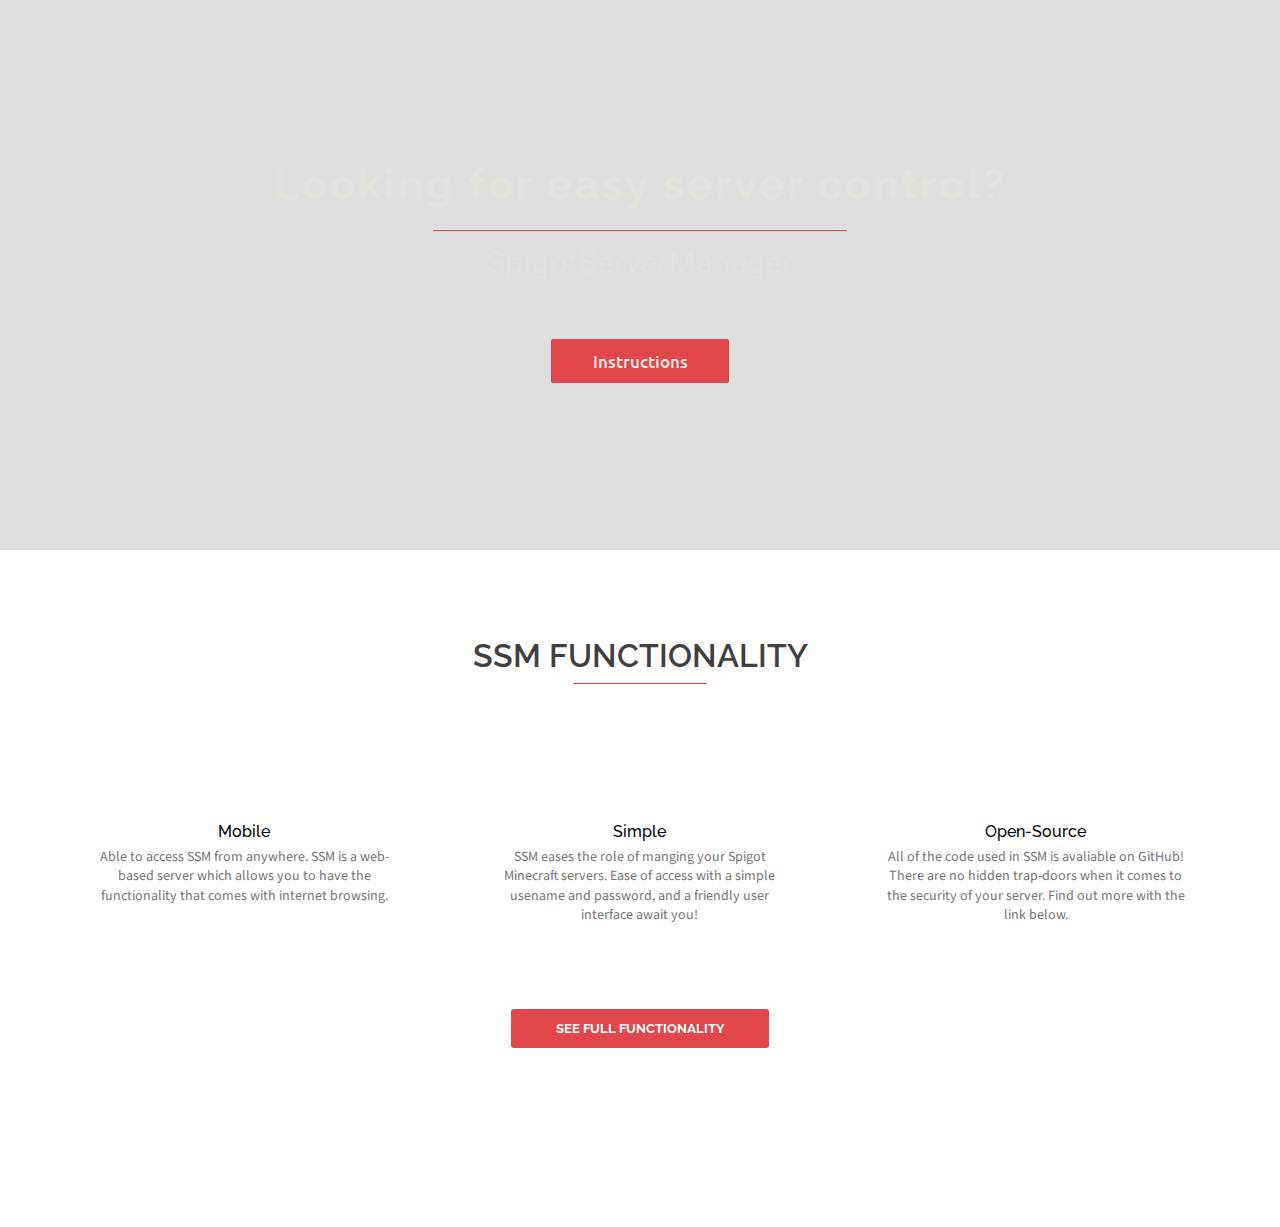
<file: src/EmbeddedServer/HTML/index.html>
<!DOCTYPE html><meta charset=utf-8><meta content="initial-scale=1"name=viewport><title>index</title><link href="http://fonts.googleapis.com/css?family=Raleway:700,500,600|Source+Sans Pro:400|Ubuntu:500|Roboto:300"rel=stylesheet><style>body,mark{color:#000}.clearfix:after,.clearfix:before,blockquote:after,blockquote:before,q:after,q:before{content:""}article,aside,details,figcaption,figure,footer,header,hgroup,main,nav,section,summary{display:block}audio,canvas,video{display:inline-block}audio:not([controls]){display:none;height:0}[hidden]{display:none}html{-webkit-text-size-adjust:100%;-ms-text-size-adjust:100%;min-height:100%}body{margin:0;line-height:1;background:#fff}a:focus{outline:dotted thin}:focus,a:active,a:hover{outline:0}abbr[title]{border-bottom:1px dotted}b,strong{font-weight:700}hr{-moz-box-sizing:content-box;box-sizing:content-box;height:0}mark{background:#ff0}pre{white-space:pre-wrap}sub,sup{line-height:0;position:relative}sup{top:-.5em}sub{bottom:-.25em}svg:not(:root){overflow:hidden}figure{margin:0}button,input,select,textarea{font-family:inherit;font-weight:inherit;margin:0;padding:0}button{background:0}button,input{line-height:normal}button,select{text-transform:none}select{-webkit-appearance:none}button,html input[type=button],input[type=reset],input[type=submit]{-webkit-appearance:button;cursor:pointer}button[disabled],html input[disabled]{cursor:default}input[type=checkbox],input[type=radio]{box-sizing:border-box;padding:0}input[type=search]{-webkit-appearance:textfield;-moz-box-sizing:content-box;-webkit-box-sizing:content-box;box-sizing:content-box}input[type=search]::-webkit-search-cancel-button,input[type=search]::-webkit-search-decoration{-webkit-appearance:none}button::-moz-focus-inner,input::-moz-focus-inner{border:0;padding:0}textarea{overflow:auto;vertical-align:top;resize:none}a,abbr,acronym,address,applet,big,blockquote,body,caption,cite,code,dd,del,dfn,div,dl,dt,em,fieldset,font,form,h1,h2,h3,h4,h5,h6,html,iframe,img,ins,kbd,label,legend,li,object,ol,p,pre,q,s,samp,small,span,strike,strong,sub,sup,table,tbody,td,tfoot,th,thead,tr,tt,ul,var{margin:0;padding:0;border:0;outline:0;font-weight:inherit;font-style:inherit;font-size:100%;font-family:inherit;vertical-align:baseline}li,ol,ul{list-style:none}table{border-collapse:separate;border-spacing:0}caption,td,th{text-align:left;font-weight:400}blockquote,q{quotes:"" ""}a,a:hover,a:visited{text-decoration:none}button,fieldset,input,select,textarea{font-size:inherit;color:inherit;border:0;border-radius:0}img{width:100%;height:auto}.clearfix:after,.clearfix:before{display:table}.clearfix:after{clear:both}*{-moz-box-sizing:border-box;box-sizing:border-box}</style><style>body{background-color:#fff;font:400 .875em/1.38 'Source Sans Pro';color:#767676}.background{position:relative;float:left;z-index:0;width:100%;height:550px;background-size:cover;background:#dedede url(http://i.imgur.com/SdnOMCA.png) no-repeat center center}.bigbar{position:absolute;top:230px;left:0;right:0;z-index:4;width:32.42%;height:1px;margin:0 auto;background-color:#e1464b}.functionality_text{position:absolute;top:628px;left:0;right:0;z-index:18;margin:0 auto;padding:10px;font:600 2.286em/1.1 Raleway;text-align:center;text-transform:uppercase;color:#443f3f}.info_holder{position:absolute;top:684px;left:0;right:0;z-index:17;width:93.5833333333%;height:543px;margin:0 auto;padding:5px}.littlebar{position:absolute;top:683px;left:0;right:0;z-index:19;width:10.42%;height:1px;margin:0 auto;background-color:#e1464b}.main_test{position:absolute;top:154px;left:0;right:0;z-index:1;margin:0 auto;padding:10px;font:700 3em/1 Raleway;text-align:center;letter-spacing:3px;color:#e2e3dd}.mobile{position:relative;float:left;width:33.33%;height:394px}.mobile_image{position:absolute;top:36px;left:0;right:0;z-index:7;width:64px;height:64px;margin:0 auto;background-size:auto auto;background:url(http://i.imgur.com/iR7nDQF.png) no-repeat center center}.mobile_text{position:absolute;top:154px;left:0;right:0;z-index:5;width:78.8071463753%;min-height:171px;margin:0 auto;padding:5px;font-size:1em;text-align:center;color:#767676}.mobile_title{position:absolute;top:132px;left:0;right:0;z-index:6;margin:0 auto;font-family:Raleway;font-size:1.143em;font-weight:500;text-align:center;color:#000}.open_source,.simple{position:relative;float:left;width:33.3288562559%;height:394px}.open_source_image{position:absolute;top:36px;left:0;right:0;z-index:15;width:64px;height:64px;margin:0 auto;background-size:auto auto;background:url(http://i.imgur.com/0heyTP9.png) no-repeat center center}.open_source_text{position:absolute;top:154px;left:0;right:0;z-index:13;width:78.8071463753%;min-height:171px;margin:0 auto;padding:5px;font-size:1em;text-align:center;color:#767676}.open_source_title{position:absolute;top:132px;left:0;right:0;z-index:14;margin:0 auto;font-family:Raleway;font-size:1.143em;font-weight:500;text-align:center;color:#000}.simple_image{position:absolute;top:36px;left:0;right:0;z-index:11;width:64px;height:64px;margin:0 auto;background-size:auto auto;background:url(http://i.imgur.com/2Igx0Ja.png) no-repeat center center}.simple_text{position:absolute;top:154px;left:0;right:0;z-index:9;width:78.8071463753%;min-height:171px;margin:0 auto;padding:5px;font-size:1em;text-align:center;color:#767676}.simple_title{position:absolute;top:132px;left:0;right:0;z-index:10;margin:0 auto;font-family:Raleway;font-size:1.143em;font-weight:500;text-align:center;color:#000}.ssm_text{position:absolute;top:242px;left:0;right:0;z-index:3;min-height:41px;margin:0 auto;font-family:Roboto;font-size:2.143em;font-weight:300;text-align:center;letter-spacing:1px;color:#e2e3dd}._button{display:block;position:absolute;left:0;right:0;margin:0 auto;background-color:#e1464b;text-align:center}._button:hover{border-width:1px;border-style:solid}._button-1{top:1009px;z-index:20;width:20.0833333333%;padding:12px 35px;border-radius:3px;font-family:Raleway;font-size:.929em;font-weight:700;text-transform:uppercase;color:#fff}._button-1:hover{border-color:#d65050;background-color:rgba(0,0,0,0);color:#d65050}._button-2{top:339px;z-index:2;width:13.9166666666%;height:44px;border-radius:2px;font-family:Ubuntu;font-size:1.214em;font-weight:500;color:#e2e3dd}._button-2:hover{border-color:#e1464b;background-color:rgba(166,54,58,.45)}@media (max-width:860px){.background{position:relative;z-index:0}.main_test{top:110px;left:0;right:0;margin-right:auto;margin-left:auto}.bigbar,.functionality_text,.info_holder,.littlebar,.mobile .mobile_image,.mobile .mobile_text,.mobile .mobile_title,.open_source .open_source_image,.open_source .open_source_text,.open_source .open_source_title,.simple .simple_image,.simple .simple_text,.simple .simple_title,.ssm_text{left:0;right:0;margin-right:auto;margin-left:auto}._button{left:0;right:0;margin-right:auto;margin-left:auto}._button-1{width:20.1162790697%;padding:7px}}@media (max-width:757px){body{font-size:.875em}.background{position:relative;z-index:0}.bigbar,.functionality_text,.info_holder,.littlebar,.main_test,.mobile .mobile_image,.mobile .mobile_text,.mobile .mobile_title,.open_source .open_source_image,.open_source .open_source_text,.open_source .open_source_title,.simple .simple_image,.simple .simple_text,.simple .simple_title,.ssm_text{left:0;right:0;margin-right:auto;margin-left:auto}._button{left:0;right:0;margin-right:auto;margin-left:auto}._button-1{top:1063px}._button-2{width:119px}}@media (max-width:608px){.background{position:relative;z-index:0}.bigbar,.functionality_text,.info_holder,.littlebar,.main_test,.mobile .mobile_image,.mobile .mobile_text,.mobile .mobile_title,.open_source .open_source_image,.open_source .open_source_text,.open_source .open_source_title,.simple .simple_image,.simple .simple_text,.simple .simple_title,.ssm_text{left:0;right:0;margin-right:auto;margin-left:auto}._button{left:0;right:0;margin-right:auto;margin-left:auto}._button-1{width:140px}}@media (max-width:524px){body{font-size:.875em}.background{position:relative;z-index:0}.bigbar,.functionality_text,.info_holder,.littlebar,.main_test,.mobile .mobile_image,.mobile .mobile_text,.mobile .mobile_title,.open_source .open_source_image,.open_source .open_source_text,.open_source .open_source_title,.simple .simple_image,.simple .simple_text,.simple .simple_title,.ssm_text{left:0;right:0;margin-right:auto;margin-left:auto}._button{left:0;right:0;margin-right:auto;margin-left:auto}._button-1{top:1117px}}@media (max-width:398px){.background{position:relative;z-index:0}.main_test{top:75px;left:0;right:0;margin-right:auto;margin-left:auto}.bigbar,.functionality_text,.info_holder,.littlebar,.mobile .mobile_image,.mobile .mobile_text,.mobile .mobile_title,.open_source .open_source_image,.open_source .open_source_text,.open_source .open_source_title,.simple .simple_image,.simple .simple_text,.simple .simple_title,.ssm_text{left:0;right:0;margin-right:auto;margin-left:auto}._button{left:0;right:0;margin-right:auto;margin-left:auto}._button-1{top:1152px}}</style><body class="clearfix body page-index"><div class=background></div><button class="_button _button-1" onclick="location.href='https://github.com/ProductOfAmerica/SpigotServerManager';">see full functionality</button><div class=littlebar></div><p class=functionality_text>SSM Functionality<div class="clearfix info_holder"><div class=mobile><div class=mobile_image></div><p class=mobile_title>Mobile<p class=mobile_text>Able to access SSM from anywhere. SSM is a web-based server which allows you to have the functionality that comes with internet browsing.</div><div class=simple><div class=simple_image></div><p class=simple_title>Simple<p class=simple_text>SSM eases the role of manging your Spigot Minecraft servers. Ease of access with a simple usename and password, and a friendly user interface await you!</div><div class=open_source><div class=open_source_image></div><p class=open_source_title>Open-Source<p class=open_source_text>All of the code used in SSM is avaliable on GitHub! There are no hidden trap-doors when it comes to the security of your server. Find out more with the link below.</div></div><div class=bigbar></div><p class=ssm_text>SpigotServerManager<br></p><button onclick="location.href='https://github.com/ProductOfAmerica/SpigotServerManager';" class="_button _button-2">Instructions</button><p class=main_test>Looking for easy server control?
</file>
